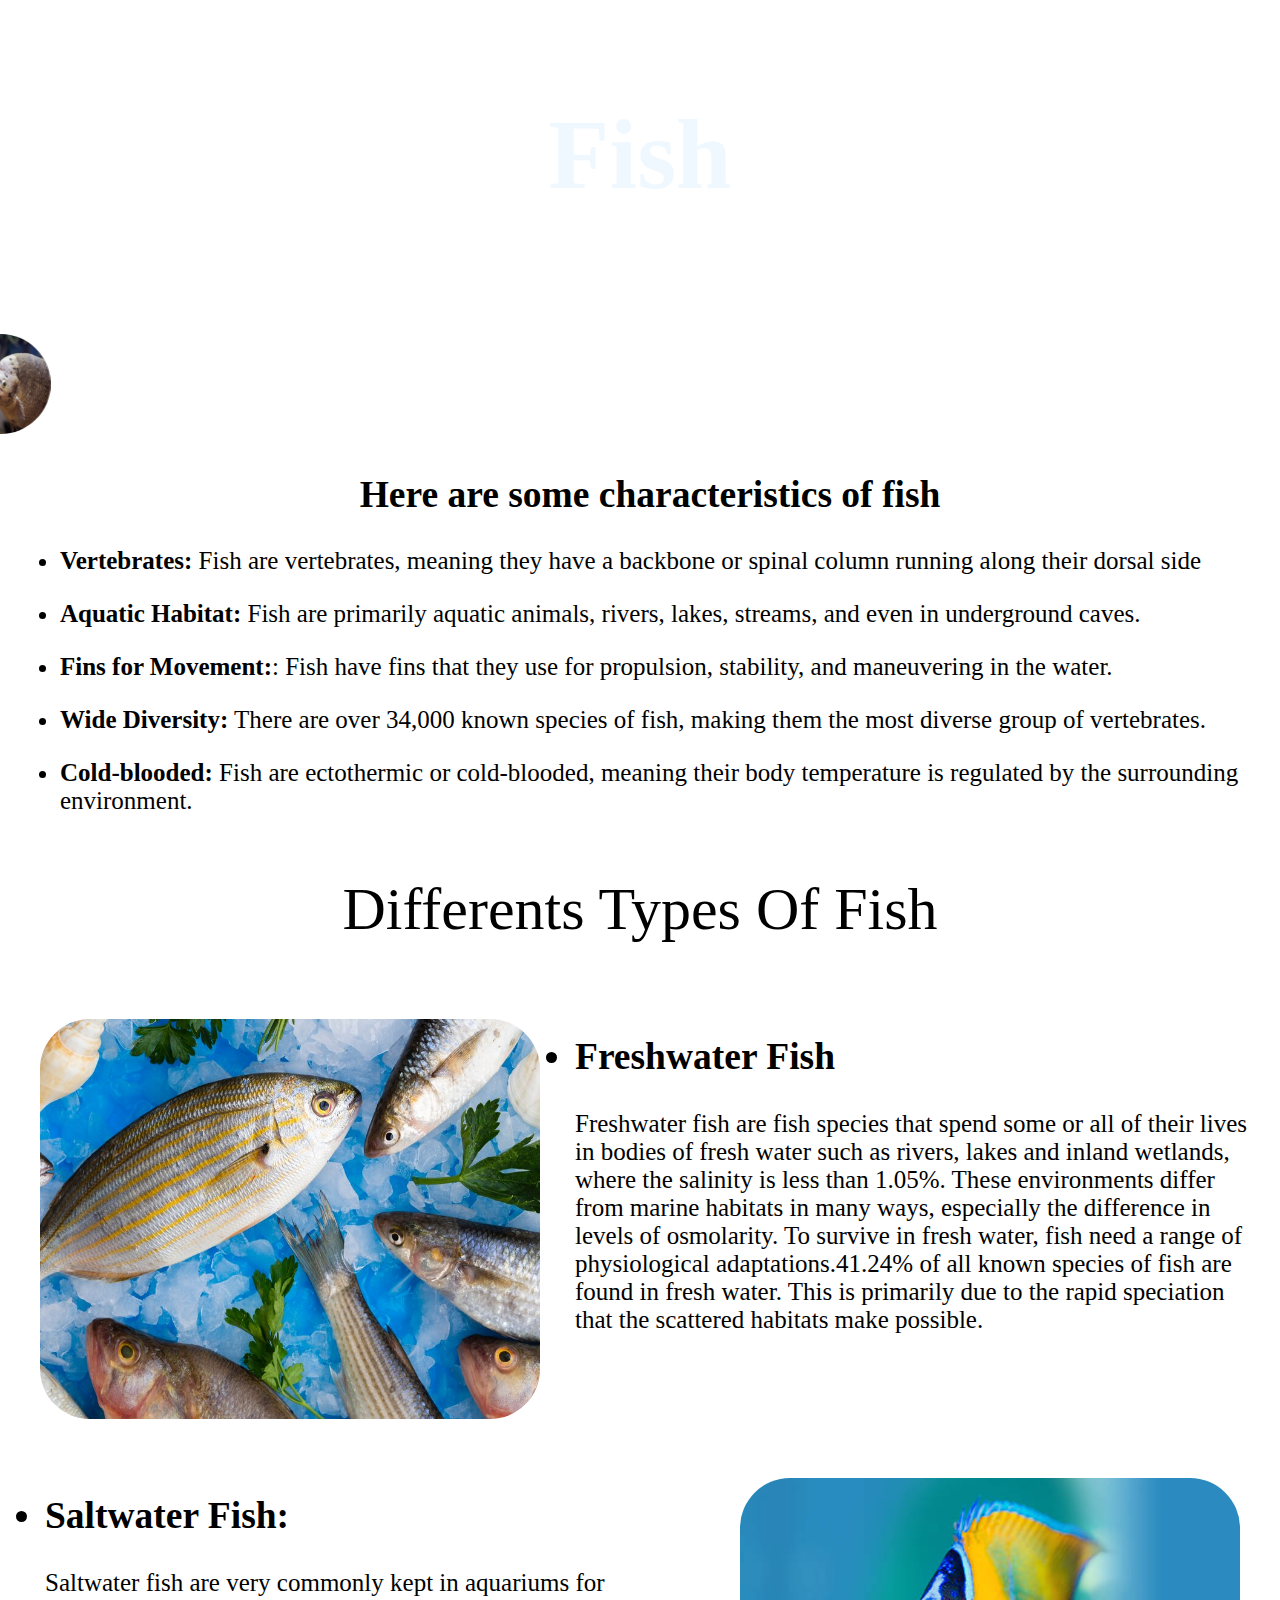
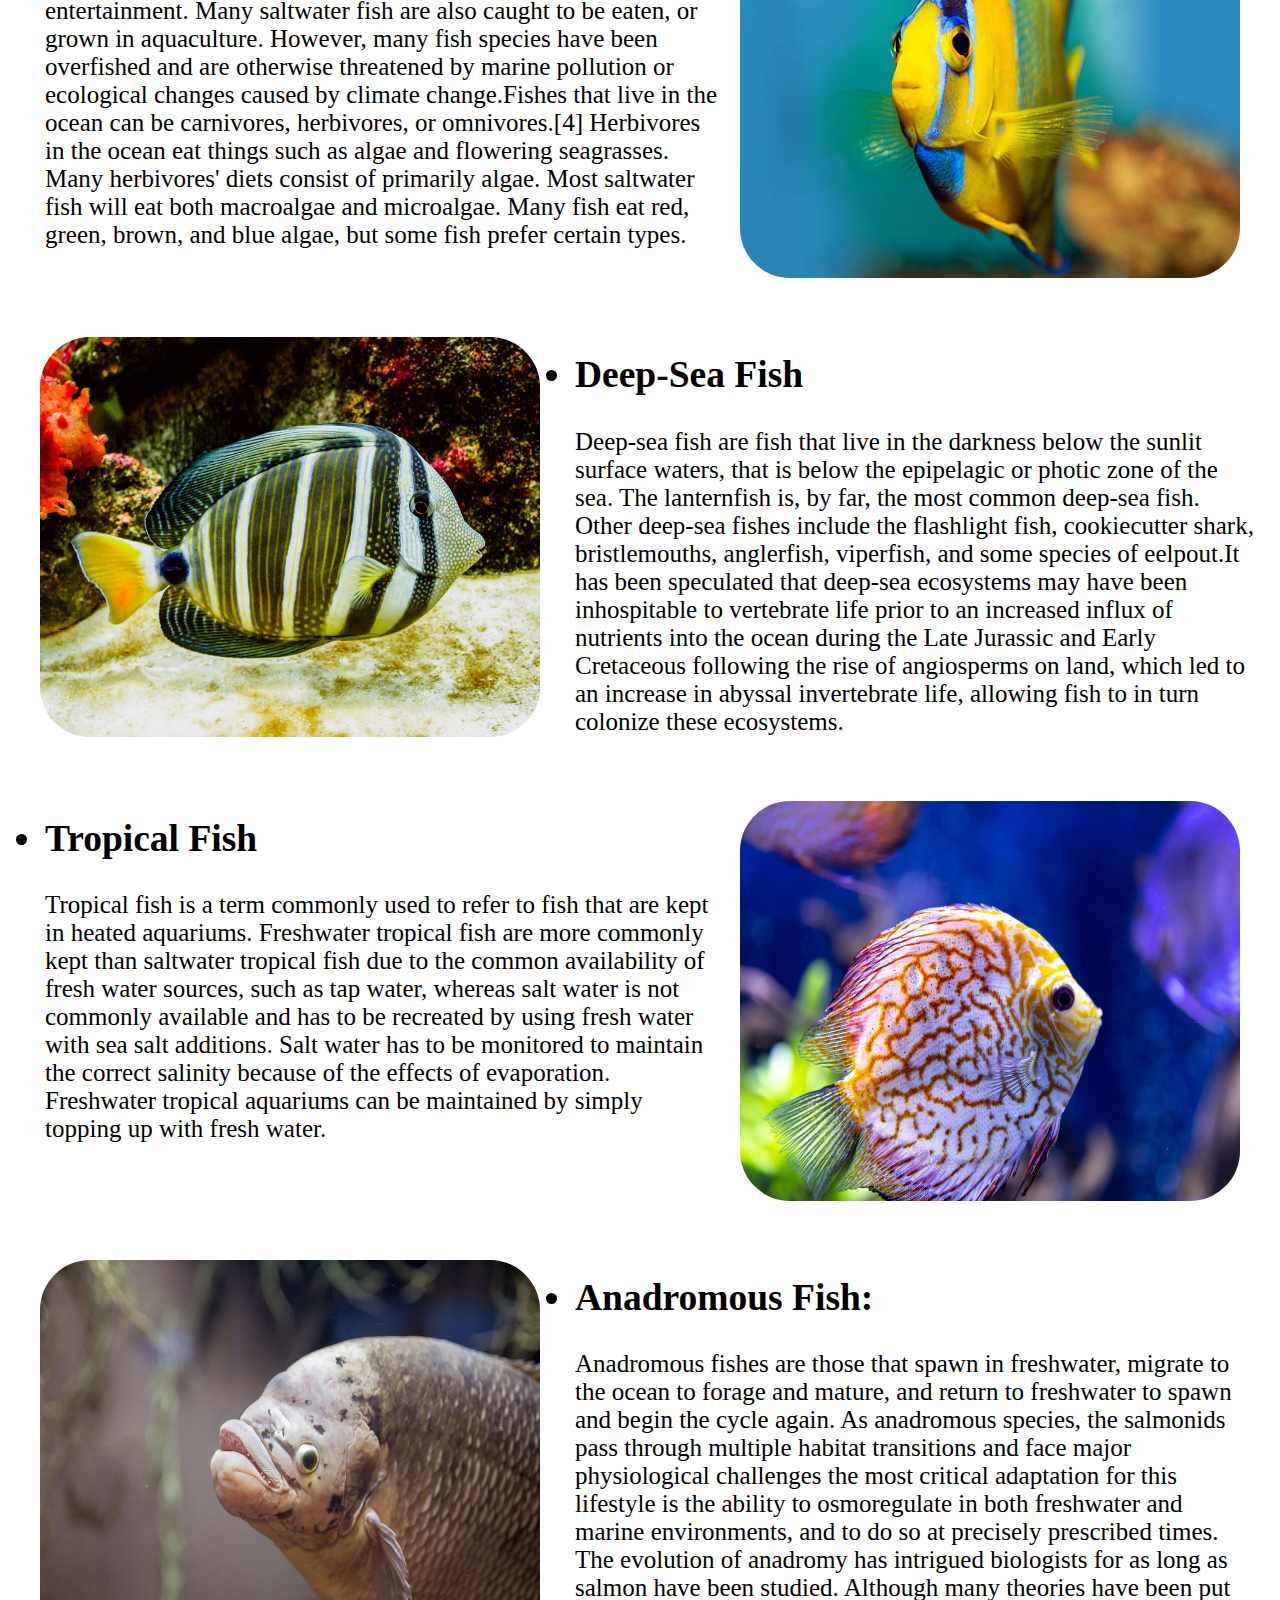
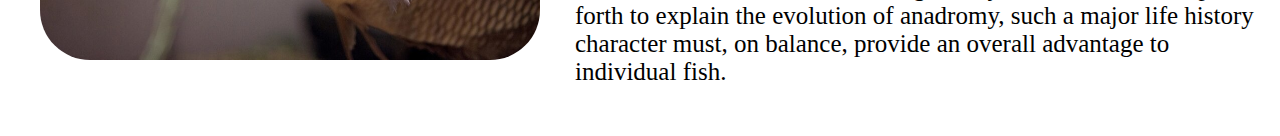
<file: fish.html>
<!DOCTYPE html>
<html lang="en">
<head>
    <meta charset="UTF-8">
    <meta name="viewport" content="width=device-width, initial-scale=1.0">
    <link rel="stylesheet" href="amphibiansstyle.css">
    <title>fish</title>
</head>
<body>
    <header>
        <div class="animalhead">
            <h1>Fish</h1>
        </div>        
    </header>
    <section>
        <div class="animalmarq">
            <marquee class="animalmar" behavior="" direction="right">
              <img src="fishimage/image.jpg" alt="">
              <img src="fishimage/image1.jpg" alt="">
              <img src="fishimage/image2.jpg" alt="">
              <img src="fishimage/image3.jpg" alt="">
              <img src="fishimage/image4.jpg" alt="">
              <img src="fishimage/image.jpg" alt="">
              <img src="fishimage/image1.jpg" alt="">
              <img src="fishimage/image2.jpg" alt="">
              <img src="fishimage/image3.jpg" alt="">
              <img src="fishimage/image4.jpg" alt="">
              <img src="fishimage/image.jpg" alt="">
              <img src="fishimage/image1.jpg" alt="">
              <img src="fishimage/image2.jpg" alt="">
              <img src="fishimage/image3.jpg" alt="">
              <img src="fishimage/image4.jpg" alt="">
              <img src="fishimage/image.jpg" alt="">
              <img src="fishimage/image1.jpg" alt="">
              <img src="fishimage/image2.jpg" alt="">
              <img src="fishimage/image3.jpg" alt="">
              <img src="fishimage/image4.jpg" alt="">
            </marquee>
        </div>
    </section>
    <section>
        <div class="amphibianspara">
            <h2 style="text-align: center;">Here are some characteristics of fish</h2>
            <ul>
                <li><p><b>Vertebrates:</b> Fish are vertebrates, meaning they have a backbone or spinal column running along their dorsal side</p></li>
                <li><p><b>Aquatic Habitat:</b> Fish are primarily aquatic animals, rivers, lakes, streams, and even in underground caves.</p></li>
                <li><p><b>Fins for Movement:</b>: Fish have fins that they use for propulsion, stability, and maneuvering in the water. </p></li>
                <li><p><b>Wide Diversity:</b> There are over 34,000 known species of fish, making them the most diverse group of vertebrates. </p></li>
                <li><p><b>Cold-blooded: </b> Fish are ectothermic or cold-blooded, meaning their body temperature is regulated by the surrounding environment. </p></li>
         
            </ul>
        </div>
    </section>




    <section>
        <div >
            <p class="amphibiansex">Differents Types Of Fish</p>
        </div>
    </section>



    <section>
        <div class="amphibiansbody" >
            <div class="amphibiansimg">
                <img src="fishimage/image.jpg" alt="">
            </div>
            <div class="amphibianspara">
                <h2><li>Freshwater Fish</li></h2>
                <p>Freshwater fish are fish species that spend some or all of their lives in bodies of fresh water such as rivers, lakes and inland wetlands, where the salinity is less than 1.05%. These environments differ from marine habitats in many ways, especially the difference in levels of osmolarity. To survive in fresh water, fish need a range of physiological adaptations.41.24% of all known species of fish are found in fresh water. This is primarily due to the rapid speciation that the scattered habitats make possible. </p>
            </div>
        </div>



        <div class="amphibiansbody" >

            <div class="amphibianspara">
                <h2><li>Saltwater Fish:</li></h2>
                <p>Saltwater fish are very commonly kept in aquariums for entertainment. Many saltwater fish are also caught to be eaten, or grown in aquaculture. However, many fish species have been overfished and are otherwise threatened by marine pollution or ecological changes caused by climate change.Fishes that live in the ocean can be carnivores, herbivores, or omnivores.[4] Herbivores in the ocean eat things such as algae and flowering seagrasses. Many herbivores' diets consist of primarily algae. Most saltwater fish will eat both macroalgae and microalgae. Many fish eat red, green, brown, and blue algae, but some fish prefer certain types.</p>
            </div>
            <div class="amphibiansimg">
                <img src="fishimage/image1.jpg" alt="">
            </div>
        </div>



        <div class="amphibiansbody" >

            <div class="amphibiansimg">
                <img src="fishimage/image2.jpg" alt="">
            </div>

            <div class="amphibianspara">
                <h2><li>Deep-Sea Fish</li></h2>
                <p>Deep-sea fish are fish that live in the darkness below the sunlit surface waters, that is below the epipelagic or photic zone of the sea. The lanternfish is, by far, the most common deep-sea fish. Other deep-sea fishes include the flashlight fish, cookiecutter shark, bristlemouths, anglerfish, viperfish, and some species of eelpout.It has been speculated that deep-sea ecosystems may have been inhospitable to vertebrate life prior to an increased influx of nutrients into the ocean during the Late Jurassic and Early Cretaceous following the rise of angiosperms on land, which led to an increase in abyssal invertebrate life, allowing fish to in turn colonize these ecosystems. </p>
            </div>

        </div>


        <div class="amphibiansbody" >

            <div class="amphibianspara">
                <h2><li>Tropical Fish</li></h2>
                <p>Tropical fish is a term commonly used to refer to fish that are kept in heated aquariums. Freshwater tropical fish are more commonly kept than saltwater tropical fish due to the common availability of fresh water sources, such as tap water, whereas salt water is not commonly available and has to be recreated by using fresh water with sea salt additions. Salt water has to be monitored to maintain the correct salinity because of the effects of evaporation. Freshwater tropical aquariums can be maintained by simply topping up with fresh water. </p>
            </div>
            <div class="amphibiansimg">
                <img src="fishimage/image3.jpg" alt="">
            </div>
        </div>

        <div class="amphibiansbody" >

            <div class="amphibiansimg">
                <img src="fishimage/image4.jpg" alt="">
            </div>

            <div class="amphibianspara">
                <h2><li>Anadromous Fish:</li></h2>
                <p>Anadromous fishes are those that spawn in freshwater, migrate to the ocean to forage and mature, and return to freshwater to spawn and begin the cycle again. As anadromous species, the salmonids pass through multiple habitat transitions and face major physiological challenges the most critical adaptation for this lifestyle is the ability to osmoregulate in both freshwater and marine environments, and to do so at precisely prescribed times. The evolution of anadromy has intrigued biologists for as long as salmon have been studied. Although many theories have been put forth to explain the evolution of anadromy, such a major life history character must, on balance, provide an overall advantage to individual fish. </p>
            </div>

        </div>
    </section>
</body>
</html>
</file>
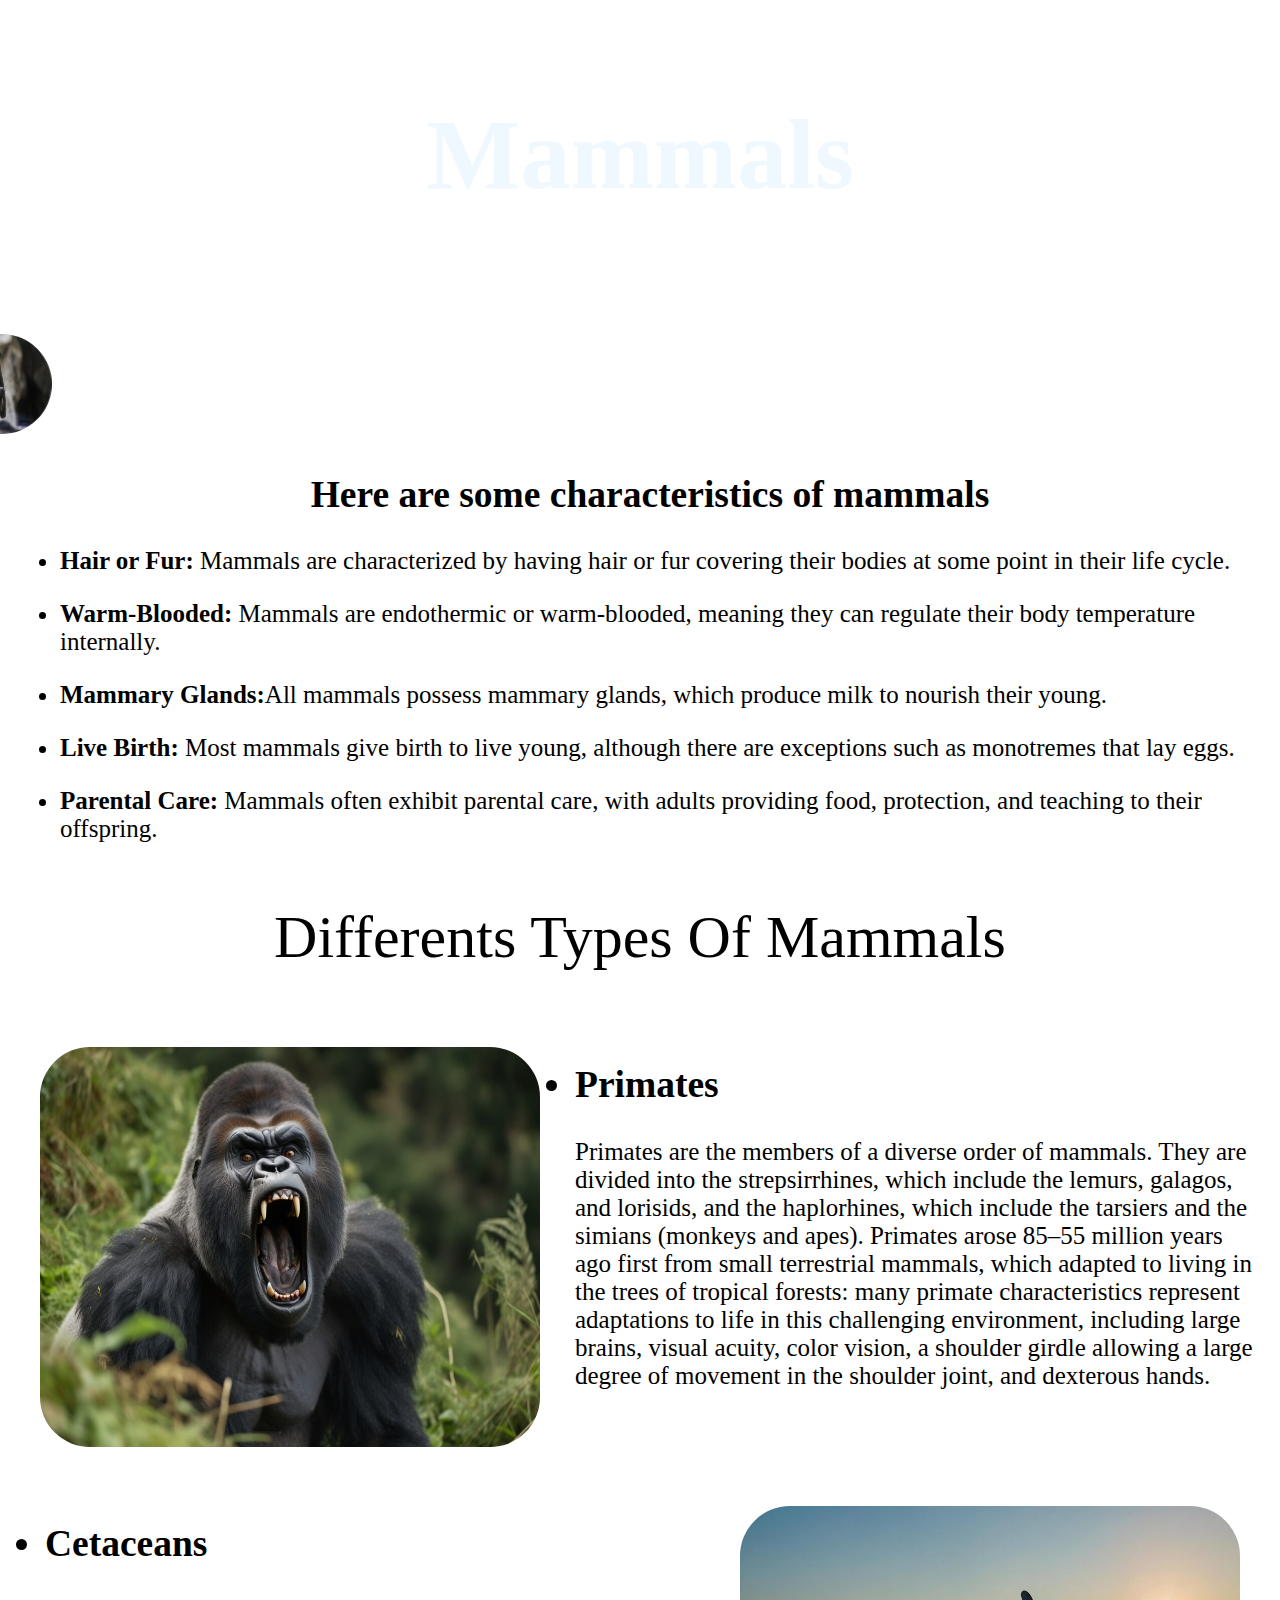
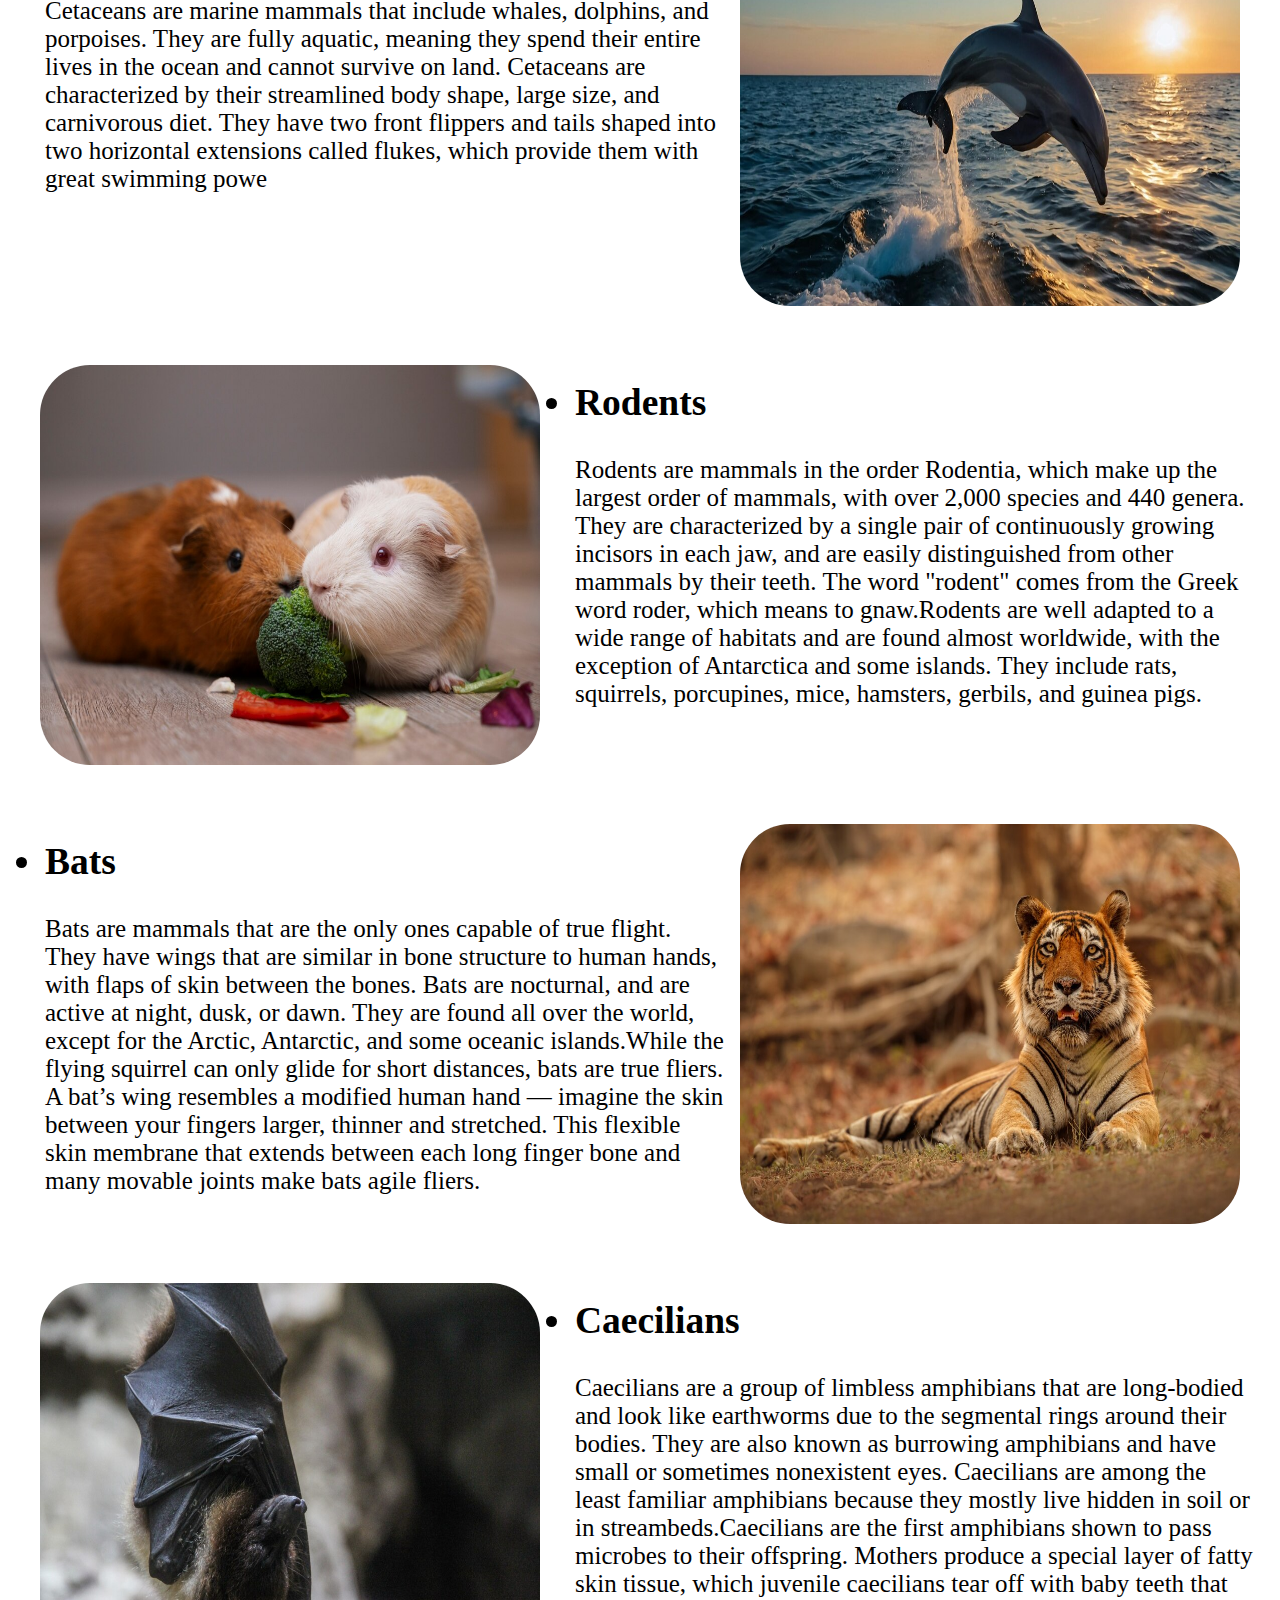
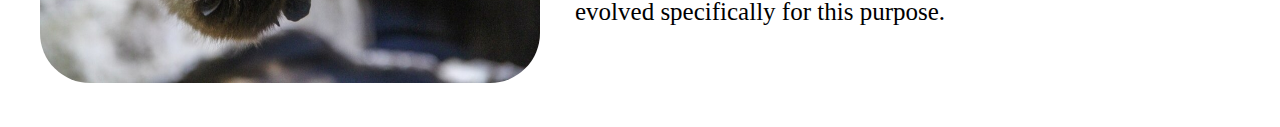
<file: mammals.html>
<!DOCTYPE html>
<html lang="en">
<head>
    <meta charset="UTF-8">
    <meta name="viewport" content="width=device-width, initial-scale=1.0">
    <link rel="stylesheet" href="amphibiansstyle.css">
    <title>mammals</title>
</head>
<body>
    <header>
        <div class="animalhead">
            <h1>Mammals</h1>
        </div>        
    </header>
    <section>
        <div class="animalmarq">
            <marquee class="animalmar" behavior="" direction="right">
              <img src="mammalsimage/image.jpg" alt="">
              <img src="mammalsimage/image1.jpg" alt="">
              <img src="mammalsimage/image2.jpg" alt="">
              <img src="mammalsimage/image3.jpg" alt="">
              <img src="mammalsimage/image4.jpg" alt="">
              <img src="mammalsimage/image.jpg" alt="">
              <img src="mammalsimage/image1.jpg" alt="">
              <img src="mammalsimage/image2.jpg" alt="">
              <img src="mammalsimage/image3.jpg" alt="">
              <img src="mammalsimage/image4.jpg" alt="">
            </marquee>
        </div>
    </section>
    <section>
        <div class="amphibianspara">
            <h2 style="text-align: center;">Here are some characteristics of mammals</h2>
            <ul>
                <li><p><b>Hair or Fur:</b> Mammals are characterized by having hair or fur covering their bodies at some point in their life cycle.</p></li>
                <li><p><b>Warm-Blooded:</b> Mammals are endothermic or warm-blooded, meaning they can regulate their body temperature internally.</p></li>
                <li><p><b>Mammary Glands:</b>All mammals possess mammary glands, which produce milk to nourish their young. </p></li>
                <li><p><b>Live Birth:</b> Most mammals give birth to live young, although there are exceptions such as monotremes that lay eggs. </p></li>
                <li><p><b>Parental Care: </b>  Mammals often exhibit parental care, with adults providing food, protection, and teaching to their offspring.  </p></li>
         
            </ul>
        </div>
    </section>




    <section>
        <div >
            <p class="amphibiansex"> Differents Types Of Mammals</p>
        </div>
    </section>



    <section>
        <div class="amphibiansbody" >
            <div class="amphibiansimg">
                <img src="mammalsimage/image.jpg" alt="">
            </div>
            <div class="amphibianspara">
                <h2><li>Primates</li></h2>
                <p>Primates are the members of a diverse order of mammals. They are divided into the strepsirrhines, which include the lemurs, galagos, and lorisids, and the haplorhines, which include the tarsiers and the simians (monkeys and apes). Primates arose 85–55 million years ago first from small terrestrial mammals, which adapted to living in the trees of tropical forests: many primate characteristics represent adaptations to life in this challenging environment, including large brains, visual acuity, color vision, a shoulder girdle allowing a large degree of movement in the shoulder joint, and dexterous hands.</p>
            </div>
        </div>



        <div class="amphibiansbody" >

            <div class="amphibianspara">
                <h2><li>Cetaceans</li></h2>
                <p>Cetaceans are marine mammals that include whales, dolphins, and porpoises. They are fully aquatic, meaning they spend their entire lives in the ocean and cannot survive on land. Cetaceans are characterized by their streamlined body shape, large size, and carnivorous diet. They have two front flippers and tails shaped into two horizontal extensions called flukes, which provide them with great swimming powe</p>
            </div>
            <div class="amphibiansimg">
                <img src="mammalsimage/image1.jpg" alt="">
            </div>
        </div>



        <div class="amphibiansbody" >

            <div class="amphibiansimg">
                <img src="mammalsimage/image2.jpg" alt="">
            </div>

            <div class="amphibianspara">
                <h2><li>Rodents</li></h2>
                <p>Rodents are mammals in the order Rodentia, which make up the largest order of mammals, with over 2,000 species and 440 genera. They are characterized by a single pair of continuously growing incisors in each jaw, and are easily distinguished from other mammals by their teeth. The word "rodent" comes from the Greek word roder, which means to gnaw.Rodents are well adapted to a wide range of habitats and are found almost worldwide, with the exception of Antarctica and some islands. They include rats, squirrels, porcupines, mice, hamsters, gerbils, and guinea pigs.</p>
            </div>

        </div>


        <div class="amphibiansbody" >

            <div class="amphibianspara">
                <h2><li>Bats</li></h2>
                <p>Bats are mammals that are the only ones capable of true flight. They have wings that are similar in bone structure to human hands, with flaps of skin between the bones. Bats are nocturnal, and are active at night, dusk, or dawn. They are found all over the world, except for the Arctic, Antarctic, and some oceanic islands.While the flying squirrel can only glide for short distances, bats are true fliers. A bat’s wing resembles a modified human hand — imagine the skin between your fingers larger, thinner and stretched. This flexible skin membrane that extends between each long finger bone and many movable joints make bats agile fliers. </p>
            </div>
            <div class="amphibiansimg">
                <img src="mammalsimage/image3.jpg" alt="">
            </div>
        </div>

        <div class="amphibiansbody" >

            <div class="amphibiansimg">
                <img src="mammalsimage/image4.jpg" alt="">
            </div>

            <div class="amphibianspara">
                <h2><li>Caecilians</li></h2>
                <p>Caecilians are a group of limbless amphibians that are long-bodied and look like earthworms due to the segmental rings around their bodies. They are also known as burrowing amphibians and have small or sometimes nonexistent eyes. Caecilians are among the least familiar amphibians because they mostly live hidden in soil or in streambeds.Caecilians are the first amphibians shown to pass microbes to their offspring. Mothers produce a special layer of fatty skin tissue, which juvenile caecilians tear off with baby teeth that evolved specifically for this purpose.</p>
            </div>

        </div>
    </section>
</body>
</html>
</file>
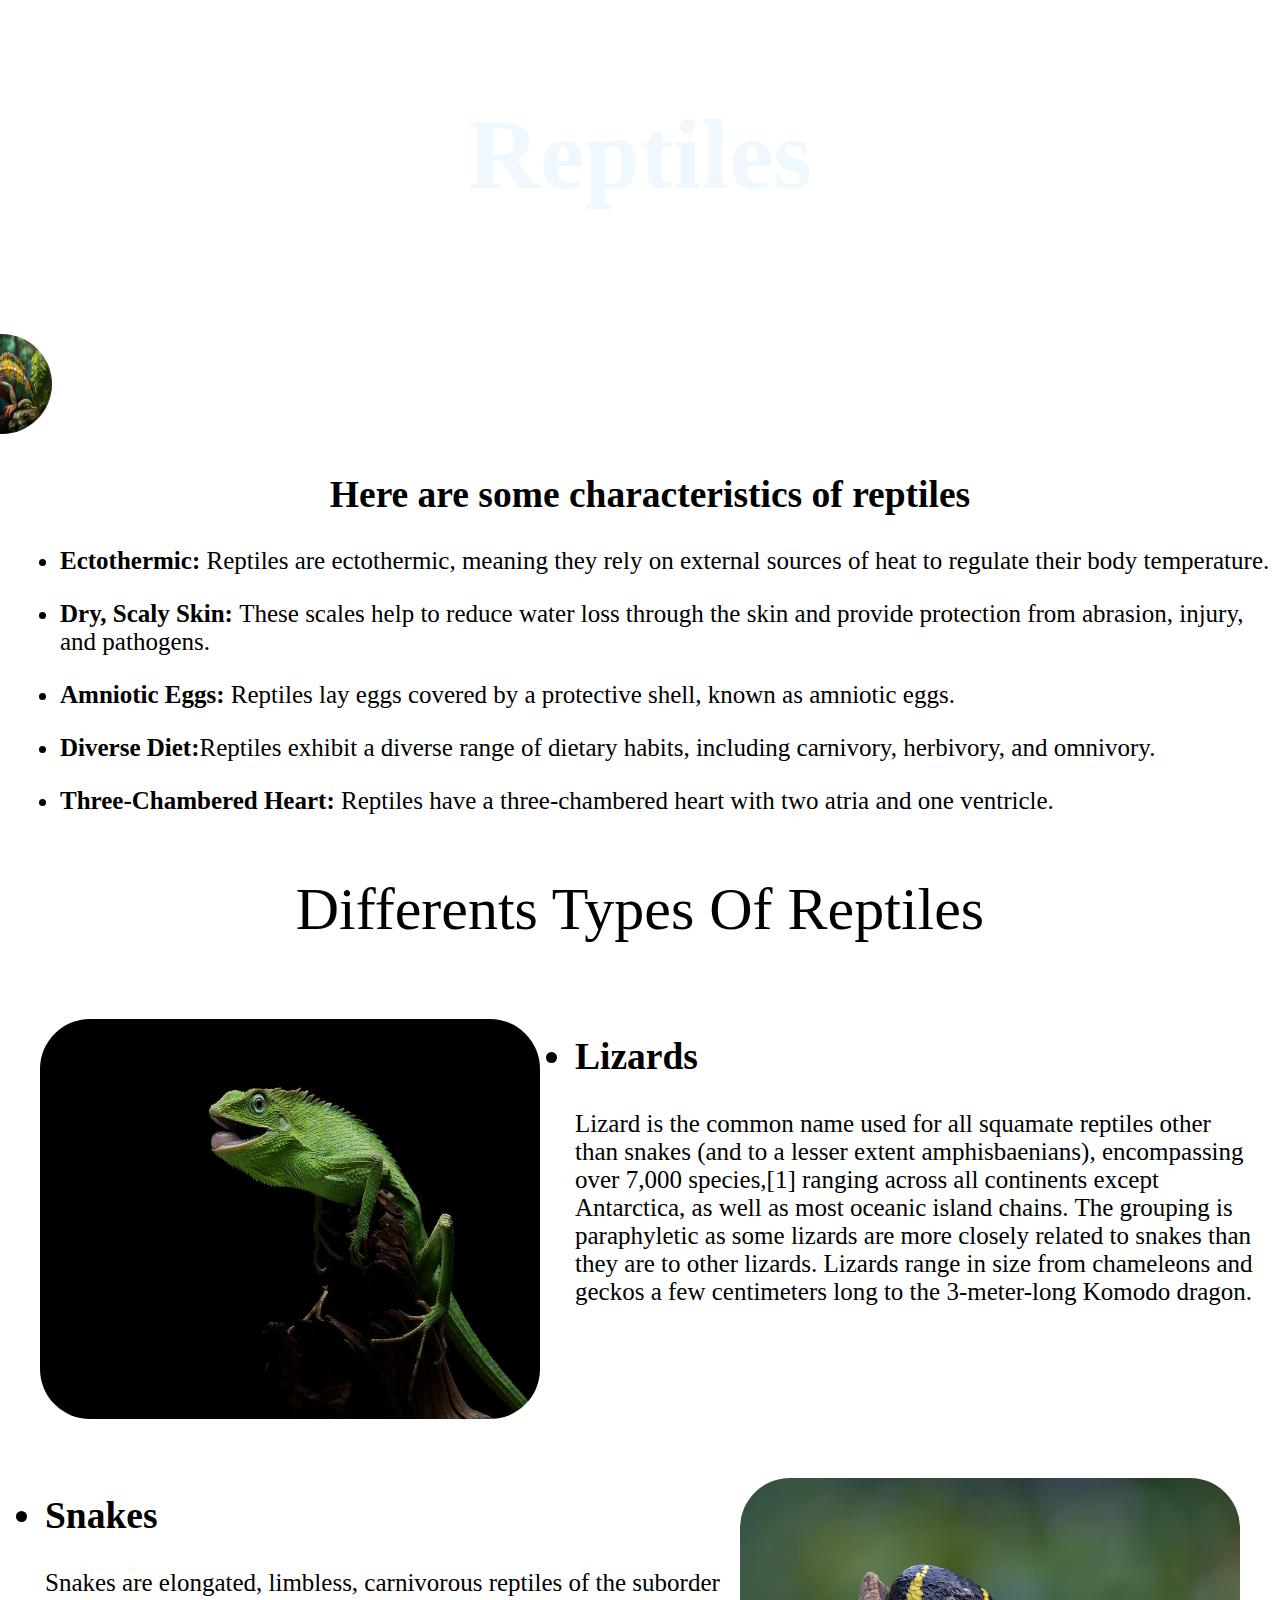
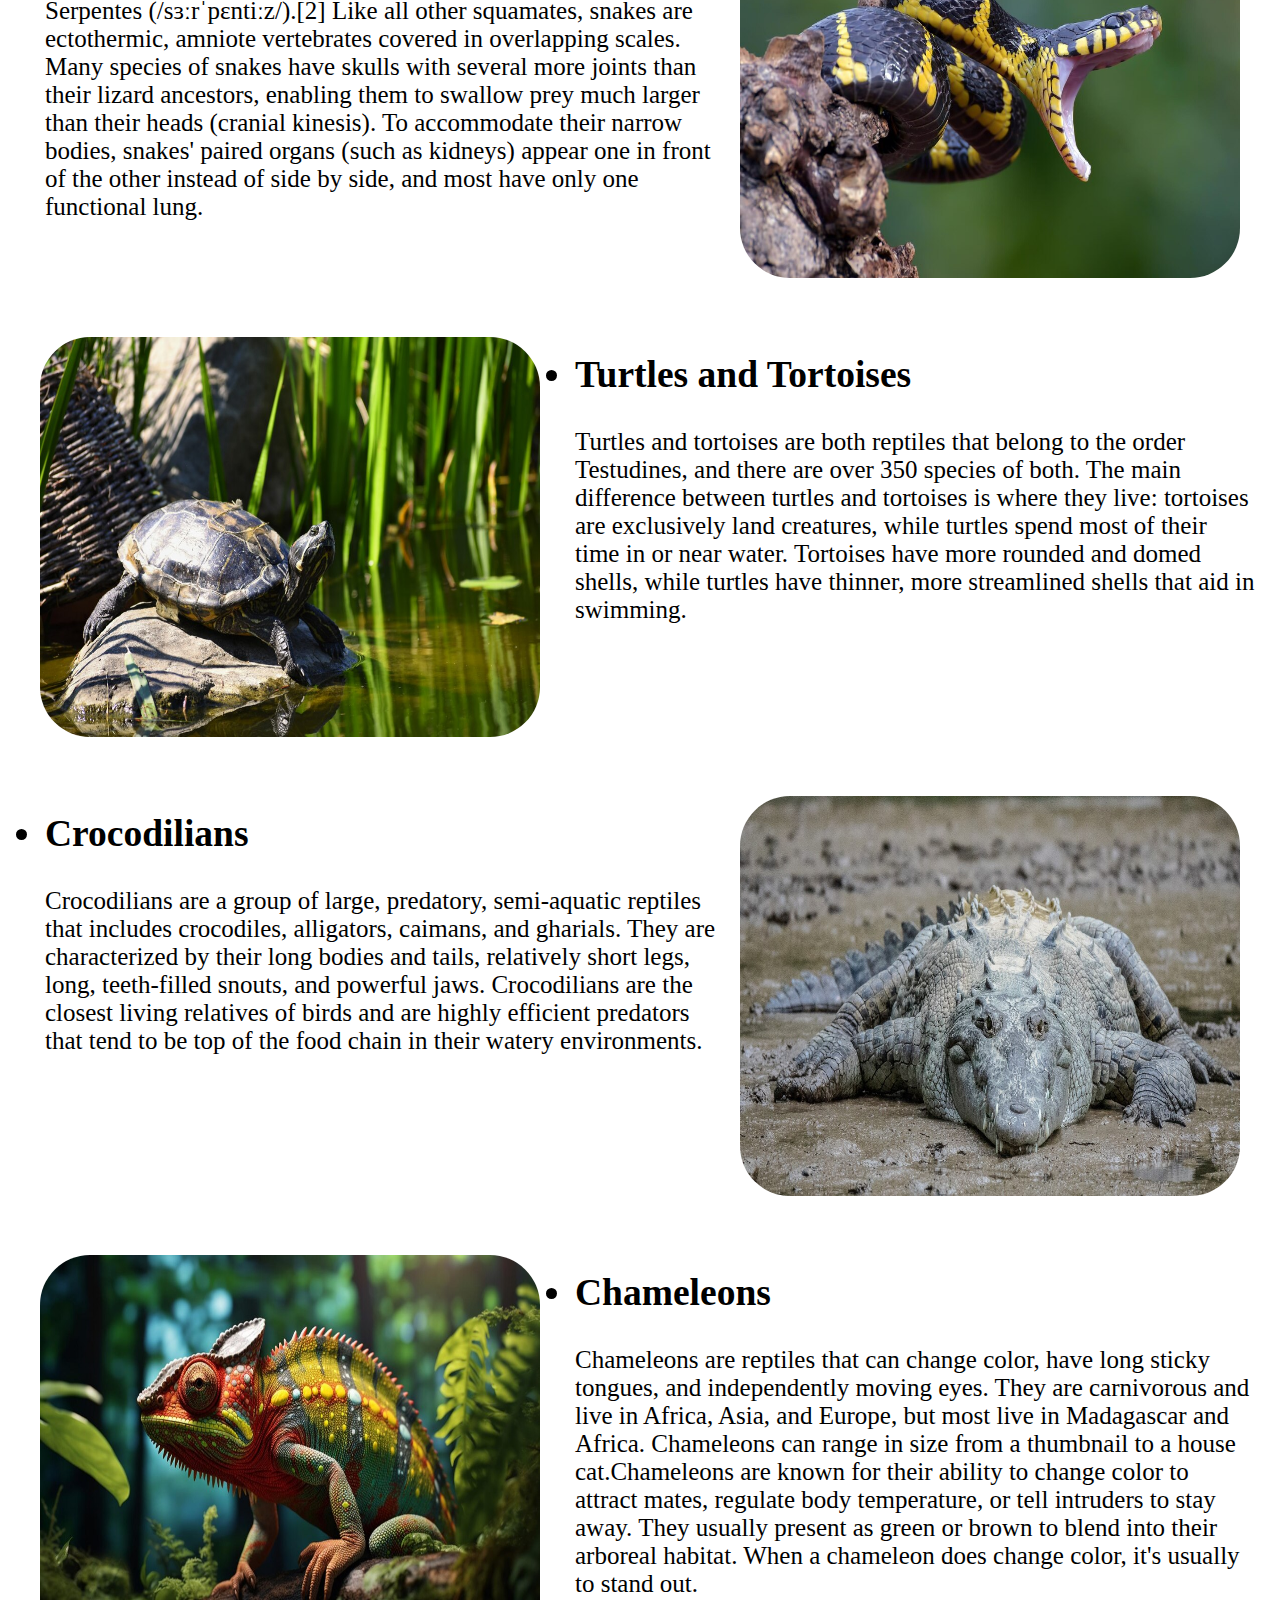
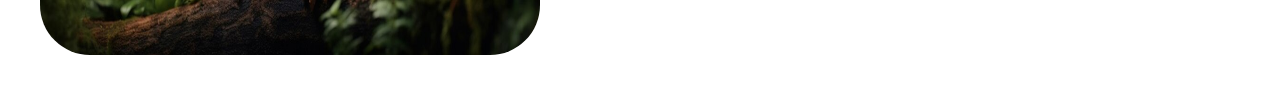
<file: reptiles.html>
<!DOCTYPE html>
<html lang="en">
<head>
    <meta charset="UTF-8">
    <meta name="viewport" content="width=device-width, initial-scale=1.0">
    <link rel="stylesheet" href="amphibiansstyle.css">
    <title>reptiles</title>
</head>
<body>
    <header>
        <div class="animalhead">
            <h1>Reptiles</h1>
        </div>        
    </header>
    <section>
        <div class="animalmarq">
            <marquee class="animalmar" behavior="" direction="right">
              <img src="reptilesimage/image.jpg" alt="">
              <img src="reptilesimage/image1.jpg" alt="">
              <img src="reptilesimage/image2.jpg" alt="">
              <img src="reptilesimage/image3.jpg" alt="">
              <img src="reptilesimage/image4.jpg" alt="">
              <img src="reptilesimage/image.jpg" alt="">
              <img src="reptilesimage/image1.jpg" alt="">
              <img src="reptilesimage/image2.jpg" alt="">
              <img src="reptilesimage/image3.jpg" alt="">
              <img src="reptilesimage/image4.jpg" alt="">
              <img src="reptilesimage/image.jpg" alt="">
              <img src="reptilesimage/image1.jpg" alt="">
              <img src="reptilesimage/image2.jpg" alt="">
              <img src="reptilesimage/image3.jpg" alt="">
              <img src="reptilesimage/image4.jpg" alt="">
              <img src="reptilesimage/image.jpg" alt="">
              <img src="reptilesimage/image1.jpg" alt="">
              <img src="reptilesimage/image2.jpg" alt="">
              <img src="reptilesimage/image3.jpg" alt="">
              <img src="reptilesimage/image4.jpg" alt="">
            </marquee>
        </div>
    </section>
    <section>
        <div class="amphibianspara">
            <h2 style="text-align: center;">Here are some characteristics of reptiles</h2>
            <ul>
                <li><p><b>Ectothermic:</b> Reptiles are ectothermic, meaning they rely on external sources of heat to regulate their body temperature.</p></li>
                <li><p><b>Dry, Scaly Skin: </b> These scales help to reduce water loss through the skin and provide protection from abrasion, injury, and pathogens.</p></li>
                <li><p><b>Amniotic Eggs:</b>   Reptiles lay eggs covered by a protective shell, known as amniotic eggs.</p></li>
                <li><p><b>Diverse Diet:</b>Reptiles exhibit a diverse range of dietary habits, including carnivory, herbivory, and omnivory.</p></li>
                <li><p><b>Three-Chambered Heart: </b>Reptiles have a three-chambered heart with two atria and one ventricle.</p></li>
         
            </ul>
        </div>
    </section>




    <section>
        <div >
            <p class="amphibiansex"> Differents Types Of  Reptiles</p>
        </div>
    </section>



    <section>
        <div class="amphibiansbody" >
            <div class="amphibiansimg">
                <img src="reptilesimage/image.jpg" alt="">
            </div>
            <div class="amphibianspara">
                <h2><li>Lizards</li></h2>
                <p>Lizard is the common name used for all squamate reptiles other than snakes (and to a lesser extent amphisbaenians), encompassing over 7,000 species,[1] ranging across all continents except Antarctica, as well as most oceanic island chains. The grouping is paraphyletic as some lizards are more closely related to snakes than they are to other lizards. Lizards range in size from chameleons and geckos a few centimeters long to the 3-meter-long Komodo dragon.</p>
            </div>
        </div>



        <div class="amphibiansbody" >

            <div class="amphibianspara">
                <h2><li>Snakes</li></h2>
                <p>Snakes are elongated, limbless, carnivorous reptiles of the suborder Serpentes (/sɜːrˈpɛntiːz/).[2] Like all other squamates, snakes are ectothermic, amniote vertebrates covered in overlapping scales. Many species of snakes have skulls with several more joints than their lizard ancestors, enabling them to swallow prey much larger than their heads (cranial kinesis). To accommodate their narrow bodies, snakes' paired organs (such as kidneys) appear one in front of the other instead of side by side, and most have only one functional lung.</p>
            </div>
            <div class="amphibiansimg">
                <img src="reptilesimage/image1.jpg" alt="">
            </div>
        </div>



        <div class="amphibiansbody" >

            <div class="amphibiansimg">
                <img src="reptilesimage/image2.jpg" alt="">
            </div>

            <div class="amphibianspara">
                <h2><li>Turtles and Tortoises</li></h2>
                <p>Turtles and tortoises are both reptiles that belong to the order Testudines, and there are over 350 species of both. The main difference between turtles and tortoises is where they live: tortoises are exclusively land creatures, while turtles spend most of their time in or near water. Tortoises have more rounded and domed shells, while turtles have thinner, more streamlined shells that aid in swimming.</p>
            </div>

        </div>


        <div class="amphibiansbody" >

            <div class="amphibianspara">
                <h2><li>Crocodilians</li></h2>
                <p>Crocodilians are a group of large, predatory, semi-aquatic reptiles that includes crocodiles, alligators, caimans, and gharials. They are characterized by their long bodies and tails, relatively short legs, long, teeth-filled snouts, and powerful jaws. Crocodilians are the closest living relatives of birds and are highly efficient predators that tend to be top of the food chain in their watery environments.</p>
            </div>
            <div class="amphibiansimg">
                <img src="reptilesimage/image3.jpg" alt="">
            </div>
        </div>

        <div class="amphibiansbody" >

            <div class="amphibiansimg">
                <img src="reptilesimage/image4.jpg" alt="">
            </div>

            <div class="amphibianspara">
                <h2><li>Chameleons</li></h2>
                <p>Chameleons are reptiles that can change color, have long sticky tongues, and independently moving eyes. They are carnivorous and live in Africa, Asia, and Europe, but most live in Madagascar and Africa. Chameleons can range in size from a thumbnail to a house cat.Chameleons are known for their ability to change color to attract mates, regulate body temperature, or tell intruders to stay away. They usually present as green or brown to blend into their arboreal habitat. When a chameleon does change color, it's usually to stand out.</p>
            </div>

        </div>
    </section>
</body>
</html>
</file>
<file: amphibiansstyle.css>
body{
    background-image: url("https://img.freepik.com/free-photo/graphic-2d-colorful-wallpaper-with-grainy-gradients_23-2151001489.jpg?t=st=1714379405~exp=1714383005~hmac=3a8e1a229cf82e998636eeeef908b6d24b3391099cb370373493c2fc8e0c6b91&w=360");
    background-repeat: no-repeat;
    background-attachment: fixed;
    background-size: 100% 100%;
    font-family: 'Times New Roman', Times, serif;
    margin: 0;
}

.animalhead{
    font-size: 50px;
    text-align: center;
    color: aliceblue;
    background-image: url("https://img.freepik.com/free-photo/red-yellow-watercolor_95678-448.jpg?t=st=1714379541~exp=1714383141~hmac=1e859f795a656f31afbe03e172febdeffb149115eddbf521b9399ff5a4b03fba&w=1060");
    background-repeat: no-repeat;
    background-attachment: fixed;
    background-size: 100% 100%;
    padding: 30px 10px;
    border-radius: 15px; 
}
.animalmarq{
    margin-top: 25px;
}
.amphibiansex{
    font-size: 60px;
    font-weight: 40px;
    text-align: center;
}
.animalmar img{
    width: 100px;
    height: 100px;
    border-radius: 50px;
    margin-left: 40px;
    /* border: 2px solid black; */
}
.amphibiansimg img{
    width: 500px;
    height: 400px;
    border-radius: 50px;
    margin: 15px;
}
.amphibiansbody{
    display: flex;
    justify-content: space-around;
    align-items: stretch;
    margin: 25px;
}
.amphibianspara{
    font-size: 25px;
    /* font-weight: 40px; */
    margin-left: 20px;
    /* text-align: center; */
}
</file>
